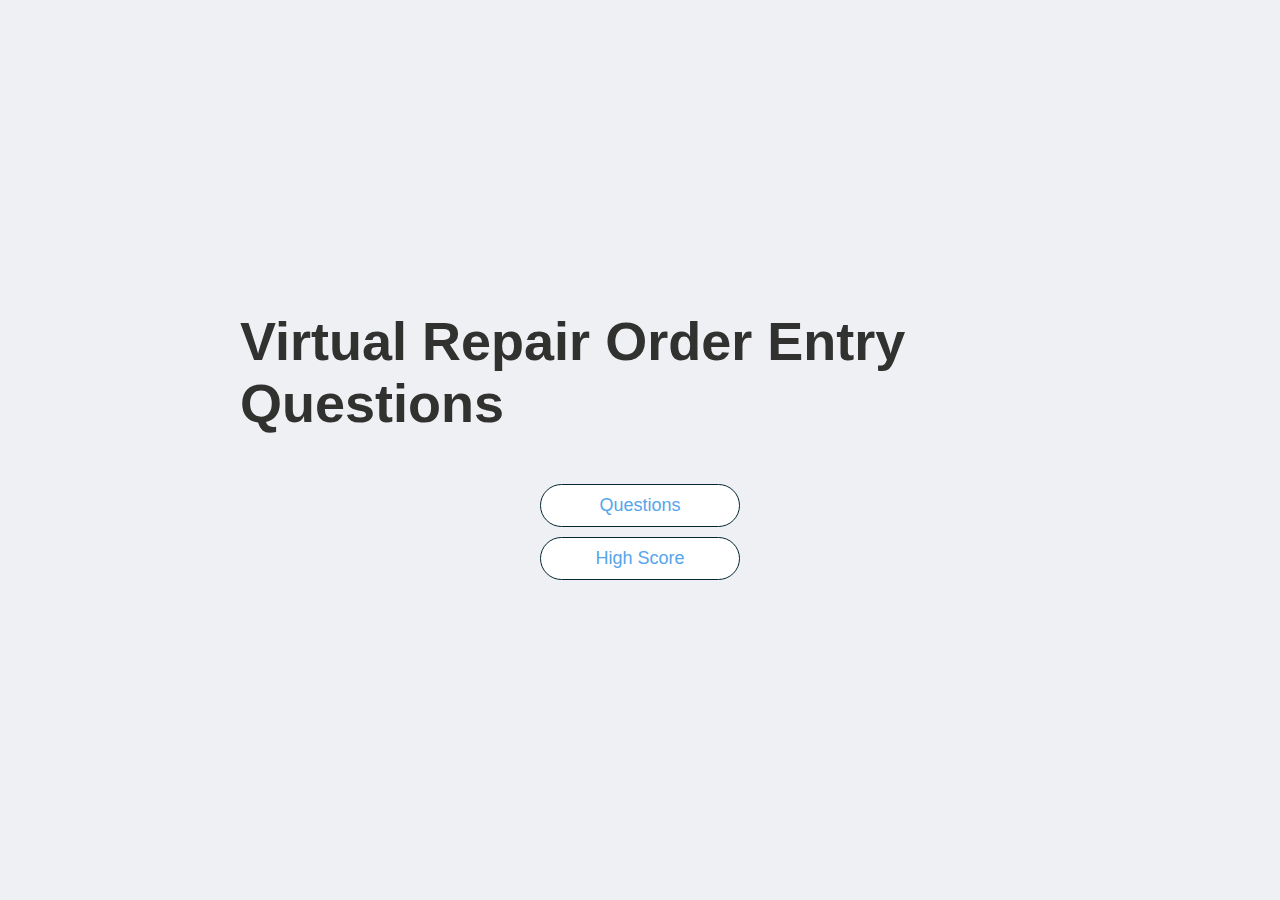
<file: index.html>
<!DOCTYPE html>
<html lang="en">
 <head>
    <meta charset="UTF-8">
    <meta name="viewport" content="width=device-width, initial-scale=1.0">
    <meta http-equiv="X-UA-Compatible" content="ie=edge">
    <title>Questions about Repair Orders</title>
    <link rel="stylesheet" href="app.css">
 </head>
<body>
<div class="container">
    <div id="home" class="flex-center flex-column">
        <h1>Virtual Repair Order Entry Questions</h1>
        <a class="btn" href="/game.html">Questions</a>
        <a class="btn" href="/highScores.html">High Score</a>
    </div>
</div>
</body>
</html>
</file>
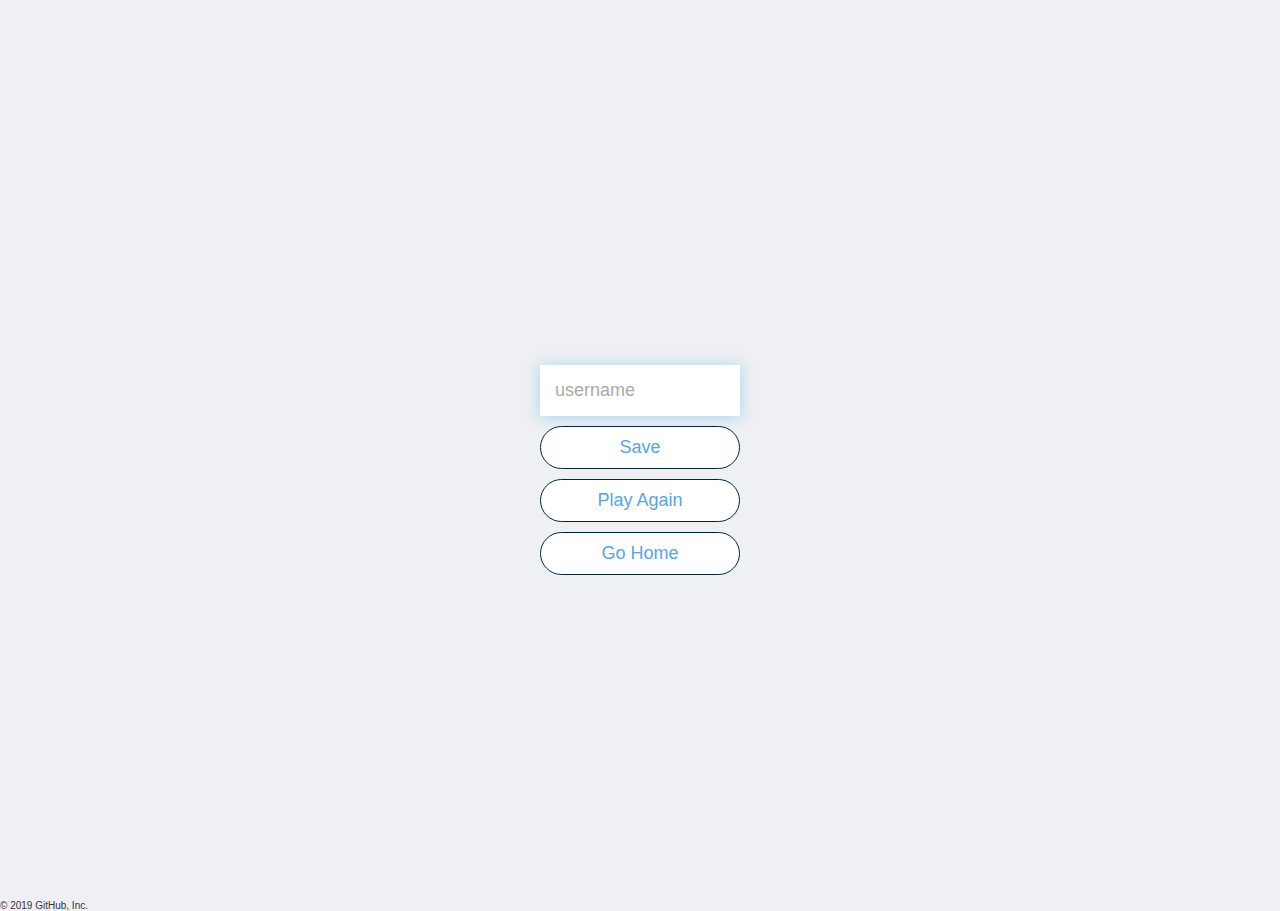
<file: end.html>
<!DOCTYPE html>
<html lang="en">
  <head>
    <meta charset="UTF-8" />
    <meta name="viewport" content="width=device-width, initial-scale=1.0" />
    <meta http-equiv="X-UA-Compatible" content="ie=edge" />
    <title>Congrats!</title>
    <link rel="stylesheet" href="app.css" />
  </head>
  <body>
    <div class="container">
      <div id="end" class="flex-center flex-column">
        <h1 id="finalScore"></h1>
        <form>
          <input
            type="text"
            name="username"
            id="username"
            placeholder="username"
          />
          <button
            type="submit"
            class="btn"
            id="saveScoreBtn"
            onclick="saveHighScore(event)"
            disabled
          >
            Save
          </button>
        </form>
        <a class="btn" href="/game.html">Play Again</a>
        <a class="btn" href="/">Go Home</a>
      </div>
    </div>
    <script src="end.js"></script>
  </body>
</html>
© 2019 GitHub, Inc.
</file>
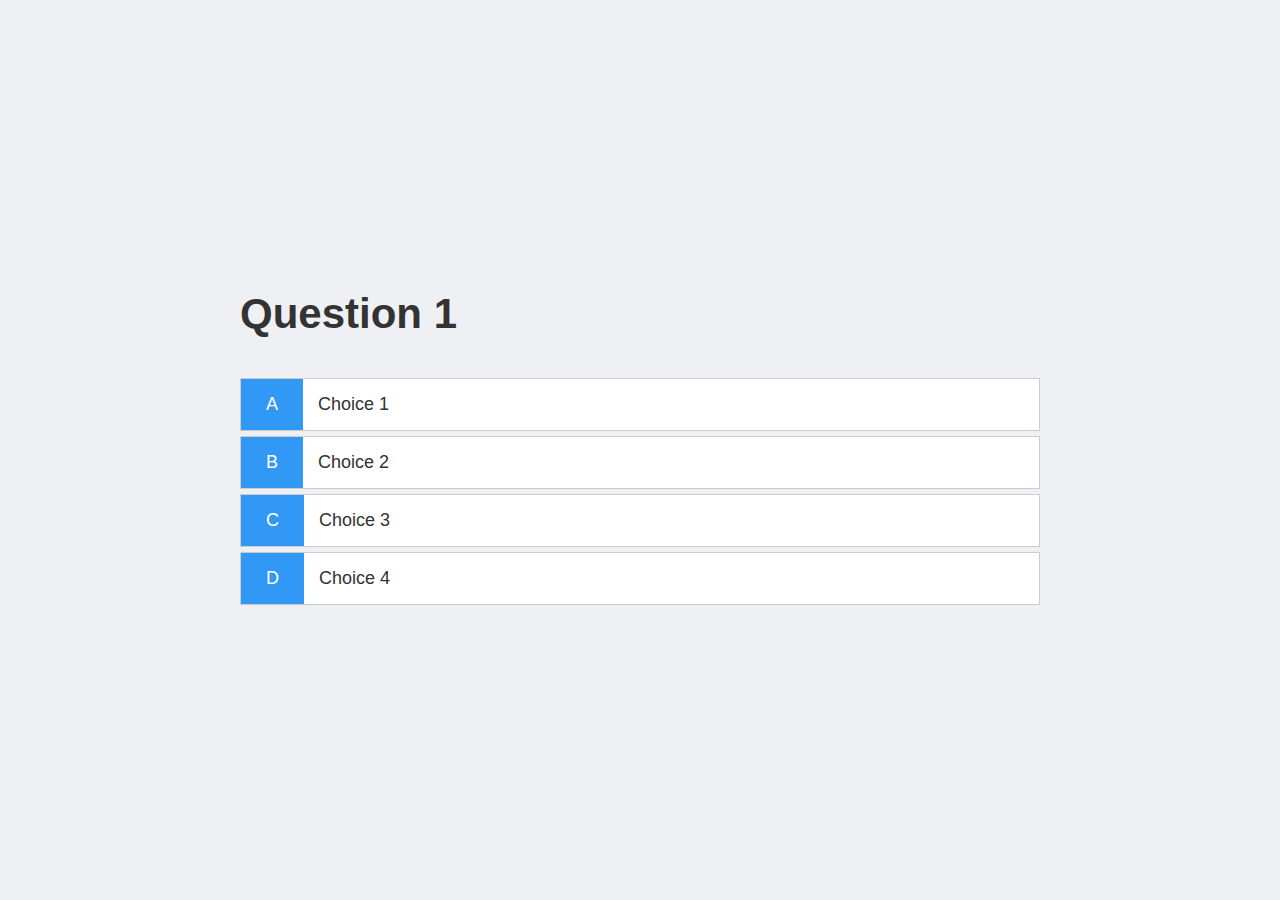
<file: game.html>
<!DOCTYPE html>
<html lang="en">
<head>
    <meta charset="UTF-8">
    <meta name="viewport" content="width=device-width, initial-scale=1.0">
    <meta http-equiv="X-UA-Compatible" content="ie=edge">
    <title>Questions</title>
    <link rel="stylesheet" href="app.css">
    <link rel="stylesheet" href="game.css">
</head>
<body>
    <div class="container">
        <div id="game" class="justify-center flex-column">
        <h2 id="question">Question 1</h2> 
        <div class="choice-container">
            <p class="choice-prefix">A</p>
            <div class="choice-text" data-number="1">Choice 1</div>
        </div>
        <div class="choice-container">
            <p class="choice-prefix">B</p>
            <div class="choice-text" data-number="2">Choice 2</div>
        </div>
        <div class="choice-container">
            <p class="choice-prefix">C</p>
            <div class="choice-text" data-number="3">Choice 3</div>
        </div>
        <div class="choice-container">
            <p class="choice-prefix">D</p>
            <div class="choice-text" data-number="4">Choice 4</div>
        </div>
        </div>
    </div>
    <script src="game.js"></script>
</body>
</html>
</file>
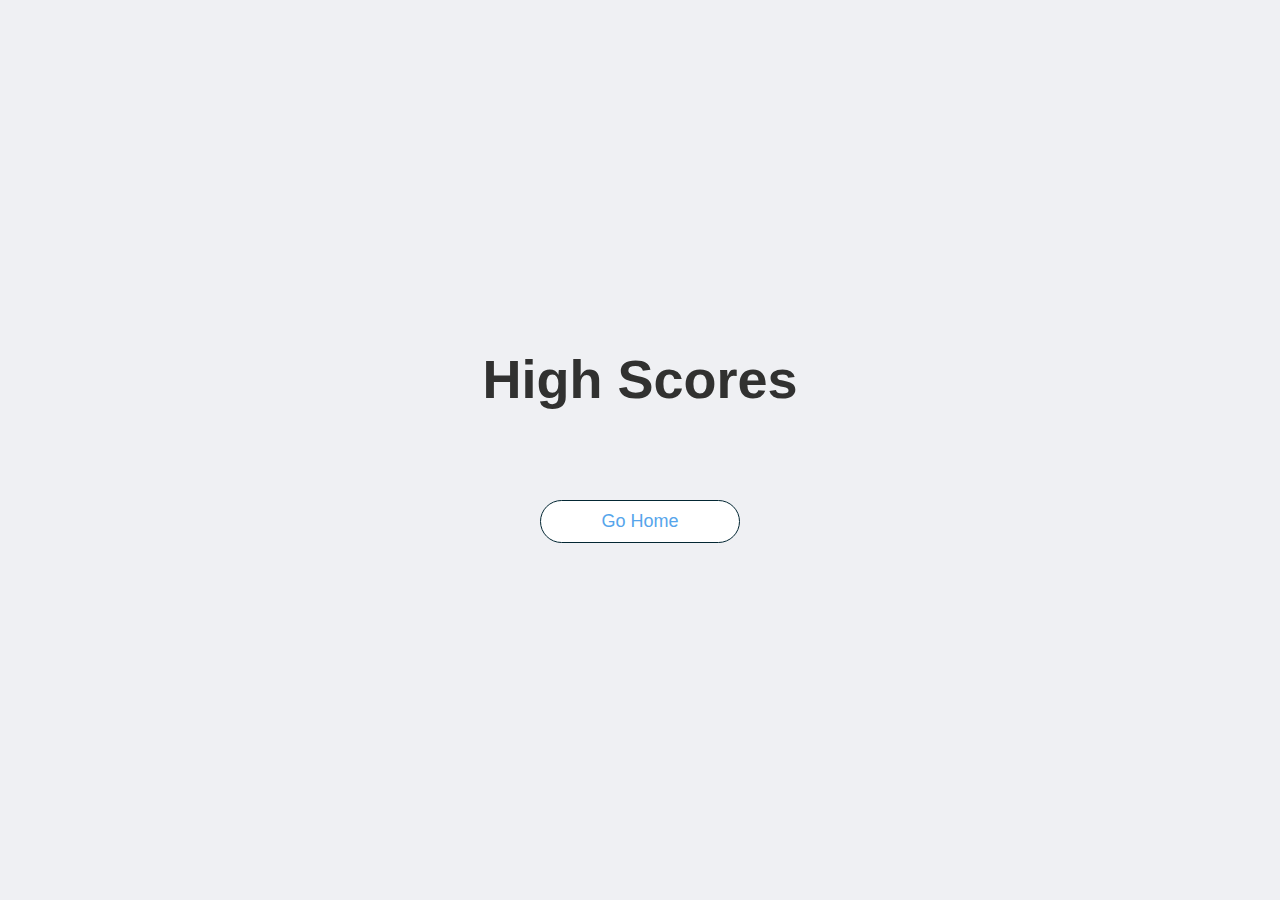
<file: highscores.html>
<!DOCTYPE html>
<html lang="en">
  <head>
    <meta charset="UTF-8" />
    <meta name="viewport" content="width=device-width, initial-scale=1.0" />
    <meta http-equiv="X-UA-Compatible" content="ie=edge" />
    <title>High Scores</title>
    <link rel="stylesheet" href="app.css" />
    <link rel="stylesheet" href="highscores.css" />
  </head>
  <body>
    <div class="container">
      <div id="highScores" class="flex-center flex-column">
        <h1 id="finalScore">High Scores</h1>
        <ul id="highScoresList"></ul>
        <a class="btn" href="/">Go Home</a>
      </div>
    </div>
    <script src="highscores.js"></script>
  </body>
</html>
</file>
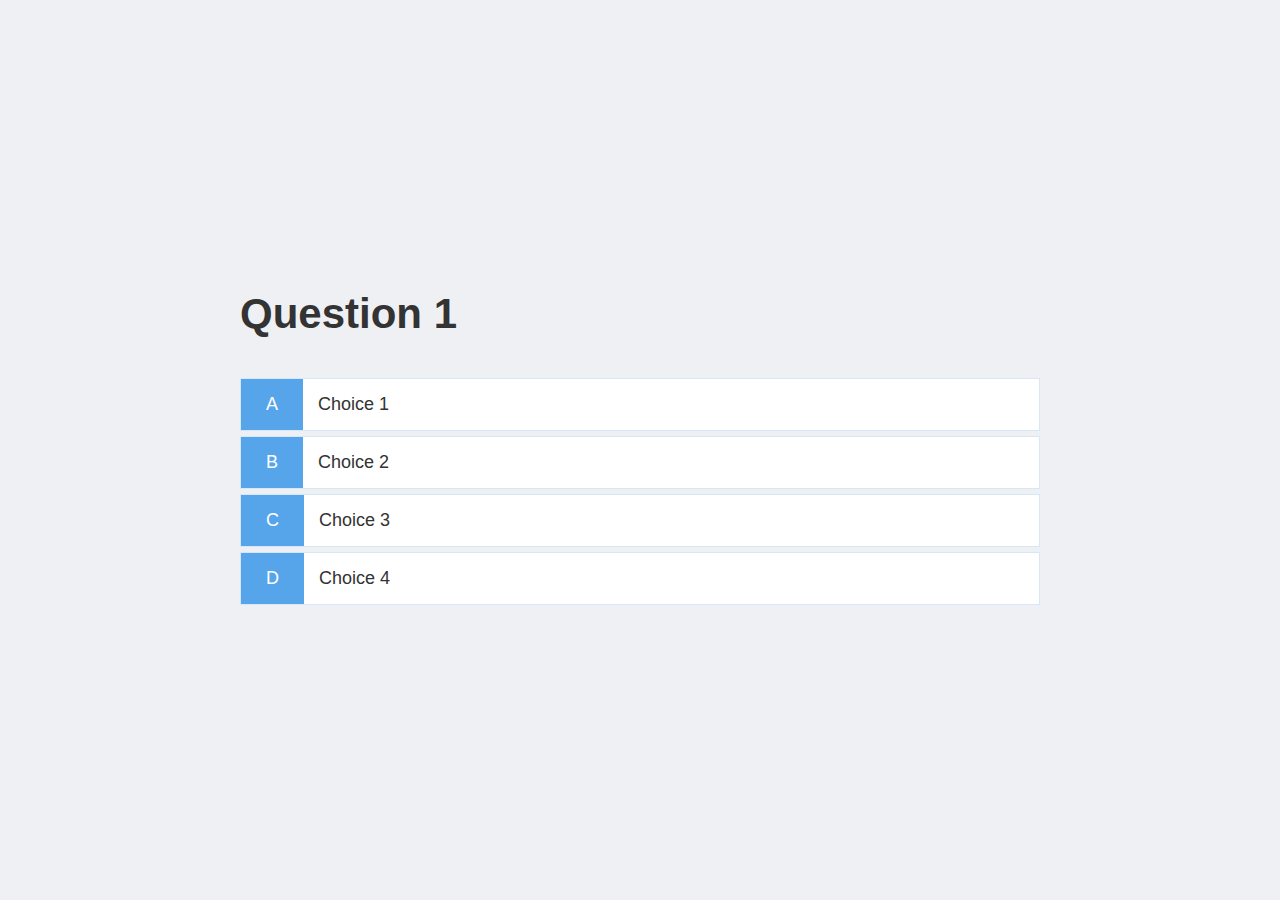
<file: questions.html>
<!DOCTYPE html>
<html lang="en">
<head>
    <meta charset="UTF-8">
    <meta name="viewport" content="width=device-width, initial-scale=1.0">
    <meta http-equiv="X-UA-Compatible" content="ie=edge">
    <title>Questions</title>
    <link rel="stylesheet" href="app.css">
    <link rel="stylesheet" href="questions.css">
</head>
<body>
    <div class="container">
        <div id="quesstion" class="justify-center flex-column">
        <h2 id="testQuestion">Question 1</h2> 
        <div class="choice-container">
            <p class="choice-prefix">A</p>
            <div class="choice-text">Choice 1</div>
        </div>
        <div class="choice-container">
            <p class="choice-prefix">B</p>
            <div class="choice-text">Choice 2</div>
        </div>
        <div class="choice-container">
            <p class="choice-prefix">C</p>
            <div class="choice-text">Choice 3</div>
        </div>
        <div class="choice-container">
            <p class="choice-prefix">D</p>
            <div class="choice-text">Choice 4</div>
        </div>
        </div>
    </div>
</body>
</html>
</file>
<file: app.css>
:root {
    background-color: #eff0f3;
    font-size: 62.5%;
}

*{
    box-sizing: border-box;
    font-family: Impact, Haettenschweiler, 'Arial Narrow Bold', sans-serif;
    margin: 0;
    padding: 0;
    color: #333;
}

h1,
h2,
h3,
h4 {
  margin-bottom: 1rem;
}

h1 {
  font-size: 5.4rem;
  color: #313130;
  margin-bottom: 5rem;
}

h1 > span {
  font-size: 2.4rem;
  font-weight: 500;
}

h2 {
  font-size: 4.2rem;
  margin-bottom: 4rem;
  font-weight: 700;
}

h3 {
  font-size: 2.8rem;
  font-weight: 500;
}

/* page config */

.container {
  width: 100vw;
  height: 100vh;
  display: flex;
  justify-content: center;
  align-items: center;
  max-width: 80rem;
  margin: 0 auto;
}

.container > * {
  width: 100%;
}

.flex-column {
  display: flex;
  flex-direction: column;
}

.flex-center {
  justify-content: center;
  align-items: center;
}

.justify-center {
  justify-content: center;
}

.text-center {
  text-align: center;
}

.hidden {
  display: none;
}

/* BUTTONS */
.btn {
  font-size: 1.8rem;
  padding: 1rem 0;
  width: 20rem;
  text-align: center;
  border: 0.1rem solid #032733; 
  border-radius: 25rem;
  margin-bottom: 1rem;
  text-decoration: none;
  color: #56a5eb;
  background-color: white;
}

.btn:hover {
  cursor: pointer;
  box-shadow: 0 0.4rem 1.4rem 0 rgba(236, 99, 179, 0.5);
  transform: translateY(-0.1rem);
  transition: transform 150ms;
}

.btn[disabled]:hover {
  cursor: not-allowed;
  box-shadow: none;
  transform: none;
}
/* FORMS */
form {
  width: 100%;
  display: flex;
  flex-direction: column;
  align-items: center;
}

input {
  margin-bottom: 1rem;
  width: 20rem;
  padding: 1.5rem;
  font-size: 1.8rem;
  border: none;
  box-shadow: 0 0.1rem 1.4rem 0 rgba(86, 185, 235, 0.5);
}

input::placeholder {
  color: #aaa;
}
</file>
<file: game.css>
.choice-container {
    display: flex;
    margin-bottom: 0.5rem;
    width:100%;
    font-size: 1.8rem;
    border: 0.1rem solid rgba(44, 50, 54, 0.25);
    background-color: white;
;
}


.choice-prefix {
    padding: 1.5rem 2.5rem;
    background-color: #3199f5;
    color: white;

}

.choice-text {
    padding: 1.5rem;
    width: 100%;
    
}

.choice-container:hover {
    cursor: pointer;
    box-shadow: 0 0.4rem 1.4rem 0 rgba(236, 99, 179, 0.5);
    transform: translateY(-0.1rem);
    transition: transform 150ms;
  }

  .correct {
    background-color: #28a745;
  }
  
  .incorrect {
    background-color: #dc3545;
  }
  /* HUD */

#hud {
  display: flex;
  justify-content: space-between;
}

.hud-prefix {
  text-align: center;
  font-size: 2rem;
}

.hud-main-text {
  text-align: center;
}

#progressBar {
  width: 20rem;
  height: 4rem;
  border: 0.3rem solid #56a5eb;
  margin-top: 1.5rem;
}

#progressBarFull {
  height: 3.4rem;
  background-color: #56a5eb;
  width: 0%;
}
</file>
<file: highscores.css>
#highScoresList {
    list-style: none;
    padding-left: 0;
    margin-bottom: 4rem;
  }
  
  .high-score {
    font-size: 2.8rem;
    margin-bottom: 0.5rem;
  }
  
  .high-score:hover {
    transform: scale(1.025);
  }
</file>
<file: questions.css>
.choice-container {
    display: flex;
    margin-bottom: 0.5rem;
    width:100%;
    font-size: 1.8rem;
    border: 0.1rem solid rgb(86, 165, 235, 0.25);
    background-color: white;
}


.choice-prefix {
    padding: 1.5rem 2.5rem;
    background-color: #56a5eb;
    color: white;
}

.choice-text {
    padding: 1.5rem;
}

.choice-container:hover {
    cursor: pointer;
    box-shadow: 0 0.4rem 1.4rem 0 rgba(236, 99, 179, 0.5);
    transform: translateY(-0.1rem);
    transition: transform 150ms;
  }
</file>
